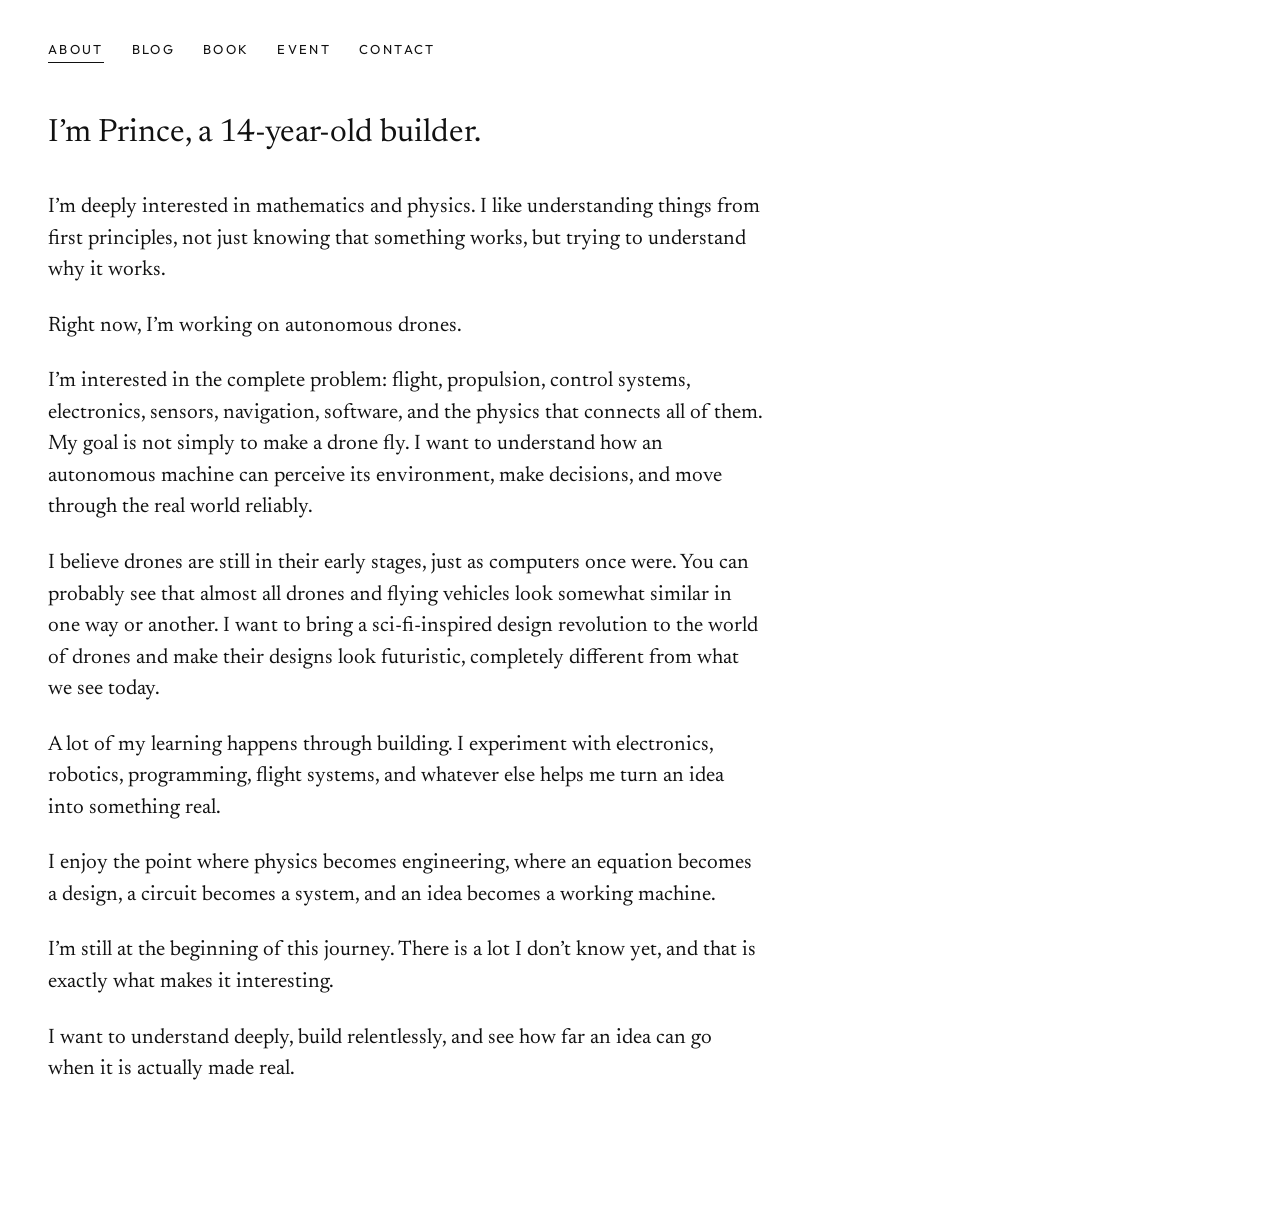
<file: index.html>
<!DOCTYPE html>
<html lang="en">
<head>
  <meta charset="UTF-8">
  <meta name="viewport" content="width=device-width, initial-scale=1.0">
  <title>Prince Joshi</title>
  <link rel="preconnect" href="https://fonts.googleapis.com">
  <link rel="preconnect" href="https://fonts.gstatic.com" crossorigin>
  <link href="https://fonts.googleapis.com/css2?family=Newsreader:ital,opsz,wght@0,6..72,400;0,6..72,500;1,6..72,400&family=Outfit:wght@500;600;700&display=swap" rel="stylesheet">
  <link rel="stylesheet" href="css/style.css?v=3">
</head>
<body>
  <nav class="nav" aria-label="Pages">
    <a href="index.html" aria-current="page">About</a>
    <a href="blog.html">Blog</a>
    <a href="book.html">Book</a>
    <a href="event.html">Event</a>
    <a href="contact.html">Contact</a>
  </nav>

  <main class="page">
    <h1 class="essay-open">I’m Prince, a 14-year-old builder.</h1>
    <p>I’m deeply interested in mathematics and physics. I like understanding things from first principles, not just knowing that something works, but trying to understand why it works.</p>
    <p>Right now, I’m working on autonomous drones.</p>
    <p>I’m interested in the complete problem: flight, propulsion, control systems, electronics, sensors, navigation, software, and the physics that connects all of them. My goal is not simply to make a drone fly. I want to understand how an autonomous machine can perceive its environment, make decisions, and move through the real world reliably.</p>
    <p>I believe drones are still in their early stages, just as computers once were. You can probably see that almost all drones and flying vehicles look somewhat similar in one way or another. I want to bring a sci-fi-inspired design revolution to the world of drones and make their designs look futuristic, completely different from what we see today.</p>
    <p>A lot of my learning happens through building. I experiment with electronics, robotics, programming, flight systems, and whatever else helps me turn an idea into something real.</p>
    <p>I enjoy the point where physics becomes engineering, where an equation becomes a design, a circuit becomes a system, and an idea becomes a working machine.</p>
    <p>I’m still at the beginning of this journey. There is a lot I don’t know yet, and that is exactly what makes it interesting.</p>
    <p class="close">I want to understand deeply, build relentlessly, and see how far an idea can go when it is actually made real.</p>
  </main>
</body>
</html>
</file>
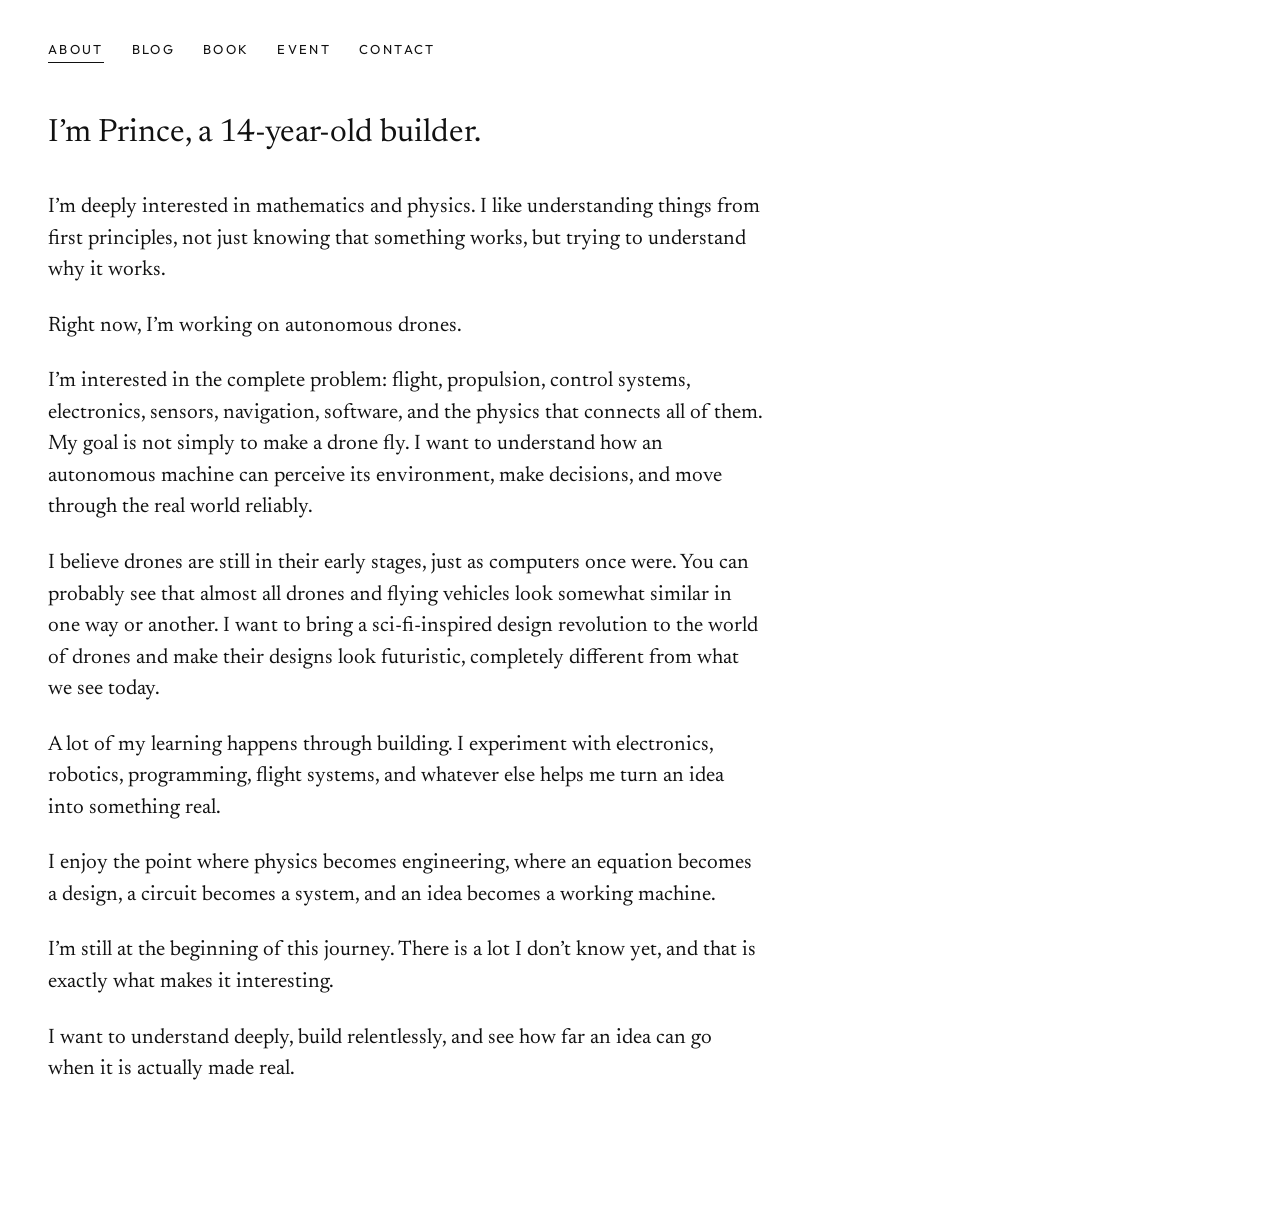
<file: about.html>
<!DOCTYPE html>
<html lang="en">
<head>
  <meta charset="UTF-8">
  <meta http-equiv="refresh" content="0; url=index.html">
  <link rel="canonical" href="index.html">
  <title>About — Prince Joshi</title>
  <script>location.replace("index.html");</script>
</head>
<body>
  <p><a href="index.html">About</a></p>
</body>
</html>
</file>
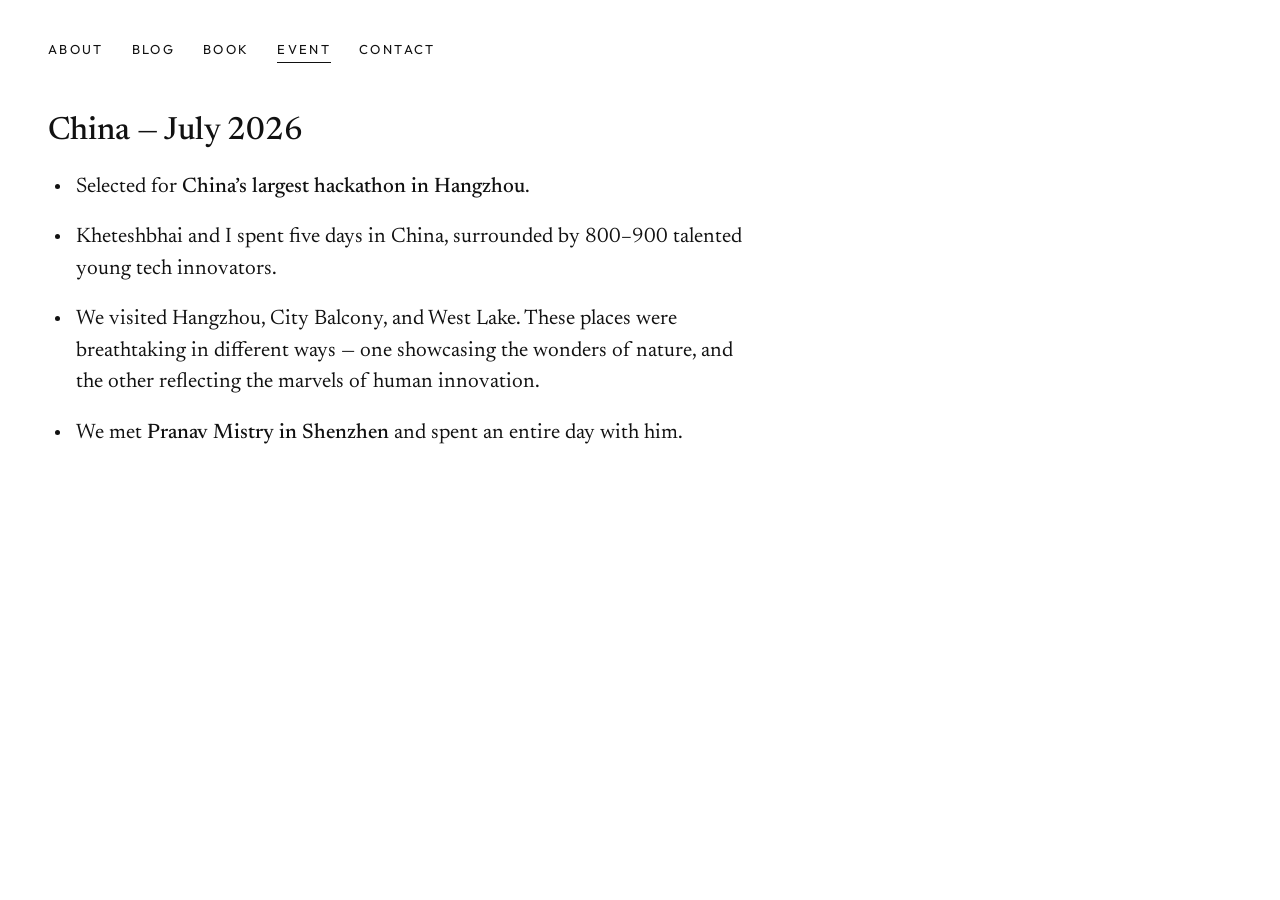
<file: event.html>
<!DOCTYPE html>
<html lang="en">
<head>
  <meta charset="UTF-8">
  <meta name="viewport" content="width=device-width, initial-scale=1.0">
  <title>Event — Prince Joshi</title>
  <link rel="preconnect" href="https://fonts.googleapis.com">
  <link rel="preconnect" href="https://fonts.gstatic.com" crossorigin>
  <link href="https://fonts.googleapis.com/css2?family=Newsreader:ital,opsz,wght@0,6..72,400;0,6..72,500;1,6..72,400&family=Outfit:wght@500;600;700&display=swap" rel="stylesheet">
  <link rel="stylesheet" href="css/style.css?v=3">
</head>
<body>
  <nav class="nav" aria-label="Pages">
    <a href="index.html">About</a>
    <a href="blog.html">Blog</a>
    <a href="book.html">Book</a>
    <a href="event.html" aria-current="page">Event</a>
    <a href="contact.html">Contact</a>
  </nav>

  <main class="page">
    <article class="event">
      <h2 class="event-title">China — July 2026</h2>
      <ul class="event-list">
        <li>Selected for <strong>China’s largest hackathon in Hangzhou</strong>.</li>
        <li>Kheteshbhai and I spent five days in China, surrounded by 800–900 talented young tech innovators.</li>
        <li>We visited Hangzhou, City Balcony, and West Lake. These places were breathtaking in different ways — one showcasing the wonders of nature, and the other reflecting the marvels of human innovation.</li>
        <li>We met <strong>Pranav Mistry in Shenzhen</strong> and spent an entire day with him.</li>
      </ul>
    </article>
  </main>
</body>
</html>
</file>
<file: css/style.css>
:root {
  --bg: #ffffff;
  --ink: #111111;
  --muted: #8a8680;
  --soft: #f3f1ee;
  --max: 740px;
  --pad: 48px;
}

* {
  box-sizing: border-box;
}

html {
  scroll-behavior: smooth;
}

body {
  margin: 0;
  background: var(--bg);
  color: var(--ink);
  font-family: "Newsreader", Georgia, "Times New Roman", serif;
  font-size: 21px;
  line-height: 1.5;
}

a {
  color: inherit;
}

.nav a:hover,
.text-link:hover,
.list a:hover {
  opacity: 0.55;
}

.nav {
  display: flex;
  flex-wrap: wrap;
  gap: 8px 28px;
  padding: 40px var(--pad) 0;
}

.nav a {
  font-family: "Outfit", "Avenir Next", "Segoe UI", sans-serif;
  font-size: 13px;
  letter-spacing: 0.18em;
  text-transform: uppercase;
  text-decoration: none;
}

.nav a[aria-current="page"] {
  border-bottom: 1px solid var(--ink);
  padding-bottom: 2px;
}

.page {
  max-width: calc(var(--max) + (var(--pad) * 2));
  padding: 48px var(--pad) 120px;
}

h1 {
  margin: 0;
  font-family: "Outfit", "Avenir Next", "Segoe UI", sans-serif;
  font-weight: 600;
  font-size: clamp(40px, 6vw, 68px);
  letter-spacing: -0.03em;
  line-height: 1.02;
}

.tagline {
  margin: 18px 0 0;
  max-width: 16em;
  color: var(--muted);
  font-size: clamp(26px, 3vw, 34px);
  font-style: italic;
  font-weight: 400;
  line-height: 1.25;
}

.lede,
.page p {
  max-width: 34em;
}

.lede {
  margin: 64px 0 0;
  font-size: clamp(24px, 3vw, 32px);
  line-height: 1.4;
}

h1.essay-open {
  margin: 0 0 1.15em;
  font-family: "Newsreader", Georgia, "Times New Roman", serif;
  font-weight: 400;
  font-size: clamp(24px, 3vw, 32px);
  letter-spacing: 0;
  line-height: 1.4;
}

.page p {
  margin: 0 0 1.15em;
}

.page strong {
  font-weight: 500;
}

.close {
  margin-top: 1.6em;
}

.place {
  margin-top: 28px;
  font-family: "Outfit", "Avenir Next", "Segoe UI", sans-serif;
  font-size: 13px;
  letter-spacing: 0.16em;
  text-transform: uppercase;
  color: var(--muted);
}

.section-label {
  margin: 48px 0 16px;
  font-family: "Outfit", "Avenir Next", "Segoe UI", sans-serif;
  font-size: 13px;
  letter-spacing: 0.22em;
  text-transform: uppercase;
  color: var(--muted);
}

.list {
  margin: 8px 0 0;
  padding: 0;
  list-style: none;
}

.list li {
  padding: 14px 0;
  border-top: 1px solid var(--soft);
}

.list li:last-child {
  border-bottom: 1px solid var(--soft);
}

.list a {
  text-decoration: none;
}

.author {
  color: var(--muted);
}

.empty {
  color: var(--muted);
  font-style: italic;
}

.event-title {
  margin: 0 0 20px;
  font-family: "Newsreader", Georgia, "Times New Roman", serif;
  font-weight: 500;
  font-size: clamp(24px, 3vw, 32px);
  line-height: 1.3;
}

.event-list {
  margin: 0;
  padding: 0 0 0 1.15em;
  max-width: 34em;
}

.event-list li {
  margin: 0 0 0.9em;
  padding-left: 0.2em;
}

.event-list li:last-child {
  margin-bottom: 0;
}

.contact-list {
  margin-top: 0;
}

.row {
  display: grid;
  grid-template-columns: 120px 1fr;
  gap: 16px;
  padding: 18px 0;
  border-top: 1px solid var(--soft);
}

.row:last-child {
  border-bottom: 1px solid var(--soft);
}

.label {
  font-family: "Outfit", "Avenir Next", "Segoe UI", sans-serif;
  font-size: 13px;
  letter-spacing: 0.16em;
  text-transform: uppercase;
  color: var(--muted);
  padding-top: 6px;
}

.value a {
  text-underline-offset: 3px;
}

@media (max-width: 640px) {
  :root {
    --pad: 22px;
  }

  body {
    font-size: 19px;
  }

  .row {
    grid-template-columns: 1fr;
    gap: 4px;
  }
}
</file>
